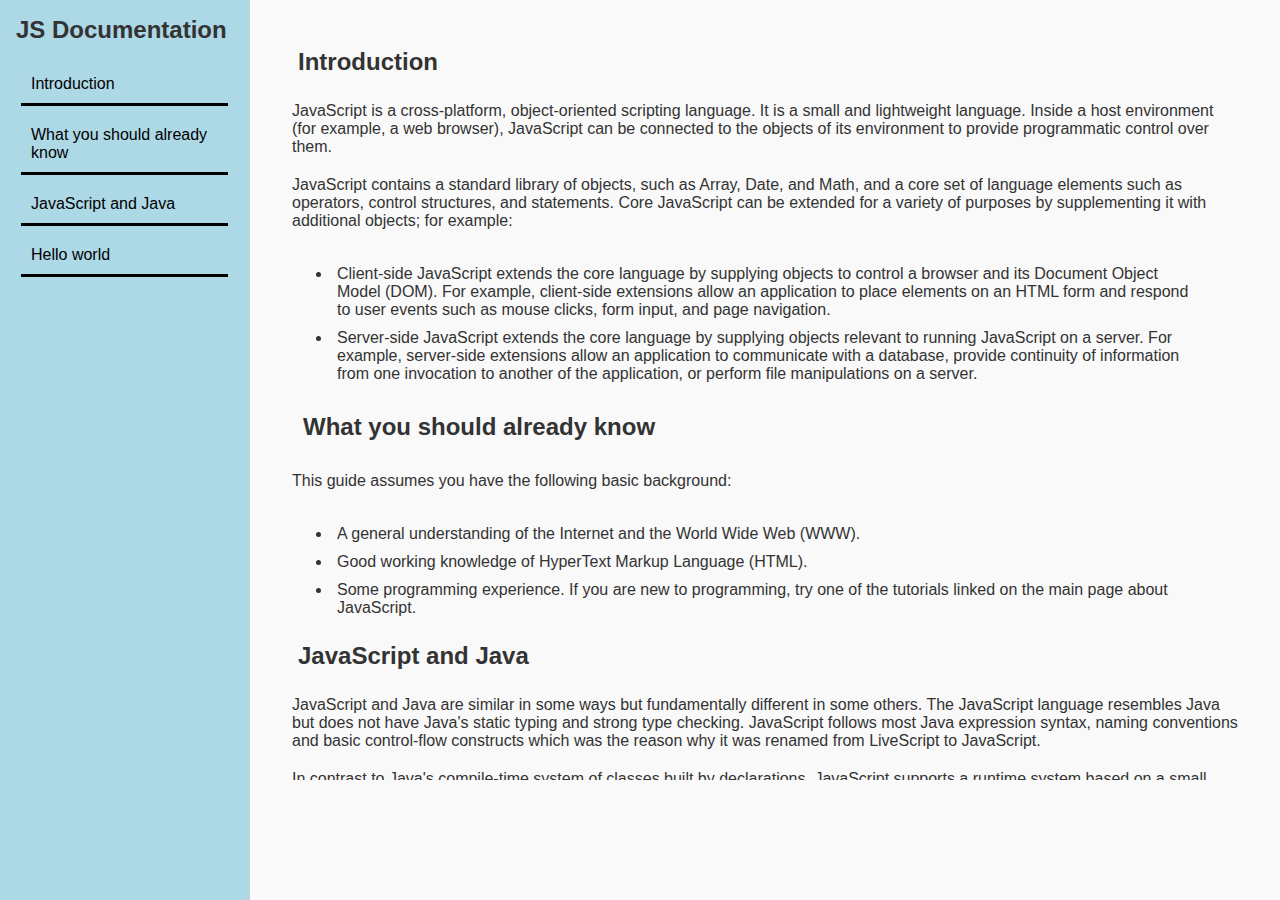
<file: index.html>
<!DOCTYPE html>
<html lang="en">
  <head>
    <meta charset="UTF-8" />
    <title>Technical Documentation Page</title>
    <link rel="stylesheet" href="documentationpage.css"
  </head>

  <body>
    <div class="container">
    <nav class="sidebar">
      <h1>JS Documentation</h1>
      <ul>
        <li><a href="#intro">Introduction</a></li>
        <li><a href="#already-know">What you should already know</a></li>
        <li><a href="#js-java">JavaScript and Java</a></li>
        <li><a href="#hello-world">Hello world</a></li>
      </ul>
    </nav>
 <main class="content">
      <section id="intro">
        <h2>Introduction</h2>
        <p>JavaScript is a cross-platform, object-oriented scripting language. It is a small and lightweight language. Inside a host environment (for example, a web browser), JavaScript can be connected to the objects of its environment to provide programmatic control over them.</p>
        <p>JavaScript contains a standard library of objects, such as Array, Date, and Math, and a core set of language elements such as operators, control structures, and statements. Core JavaScript can be extended for a variety of purposes by supplementing it with additional objects; for example:</p>
        <ul class="list">
          <li>Client-side JavaScript extends the core language by supplying objects to control a browser and its Document Object Model (DOM). For example, client-side extensions allow an application to place elements on an HTML form and respond to user events such as mouse clicks, form input, and page navigation.</li>
          <li>Server-side JavaScript extends the core language by supplying objects relevant to running JavaScript on a server. For example, server-side extensions allow an application to communicate with a database, provide continuity of information from one invocation to another of the application, or perform file manipulations on a server.</li>
        </ul>
        
      </section>
     <section>
       <h2 id="already-know">What you should already know</h2>
       <p>This guide assumes you have the following basic background:</p>
       <ul class="list">
         <li>A general understanding of the Internet and the World Wide Web (WWW).</li>
         <li>Good working knowledge of HyperText Markup Language (HTML).</li>
         <li>Some programming experience. If you are new to programming, try one of the tutorials linked on the main page about JavaScript.</li>
       </ul>
     </section>
     <section id="js-java">
       <h2>JavaScript and Java</h2>
       <p>JavaScript and Java are similar in some ways but fundamentally different in some others. The JavaScript language resembles Java but does not have Java's static typing and strong type checking. JavaScript follows most Java expression syntax, naming conventions and basic control-flow constructs which was the reason why it was renamed from LiveScript to JavaScript.</p>
       <p>In contrast to Java's compile-time system of classes built by declarations, JavaScript supports a runtime system based on a small number of data types representing numeric, Boolean, and string values. JavaScript has a prototype-based object model instead of the more common class-based object model. The prototype-based model provides dynamic inheritance; that is, what is inherited can vary for individual objects. JavaScript also supports functions without any special declarative requirements. Functions can be properties of objects, executing as loosely typed methods.</p>
       <p>JavaScript is a very free-form language compared to Java. You do not have to declare all variables, classes, and methods. You do not have to be concerned with whether methods are public, private, or protected, and you do not have to implement interfaces. Variables, parameters, and function return types are not explicitly typed.</p>

     </section>
     <section id="hello-world">
       <h2>Hello world</h2>
       <p>To get started with writing JavaScript, open the Scratchpad and write your first "Hello world" JavaScript code:</p>
       <p class="code">function greetMe(yourName) { alert("Hello " + yourName); }
greetMe("World");</p>
<p>Select the code in the pad and hit Ctrl+R to watch it unfold in your browser!</p>
     </section>
    </main>
  
  </div>
  <main id="main-doc"></main>
  </body>
</html>
</file>
<file: documentationpage.css>
* {
  box-sizing: border-box;
  margin: 0;
  padding: 0;
}

body, html {
  height: 100%;
  font-family: Arial, sans-serif;
  background-color: #f9f9f9;
  color: #333;
    scroll-behavior: smooth;
}
.container{
  display: flex;
  height: calc(100vh - 120px);

}
.sidebar {
  width: 250px;
  border-right: 1px solid #ccc;
  padding: 1rem;
  background: lightblue;
  min-height: 100vh;
 
}
.sidebar h1 {
  font-size: 1.5rem;
  margin-bottom: 1rem;
}
.sidebar ul {
  list-style: none;
}
.sidebar a {
  display: block;
  padding: 10px;
  color: black;
  text-decoration: none;
  border-bottom: 3px solid black  ;
}
.content {
  flex: 1;
  padding: 2rem;
  overflow-y: auto;
  min-height: 100%;
}
.content h2 {
  margin: 1rem;
}
.list{
  margin: 20px 50px;
}
#already-know{
  padding: 5px;
}
li{
  padding: 5px
}
p{
  padding: 10px;
}
.code{
  background-color: lightgrey;
  padding: 20px;
  border-radius: 10px;
}
.sidebar a:hover {
  background: lightblue;
  color: white;
}
</file>
